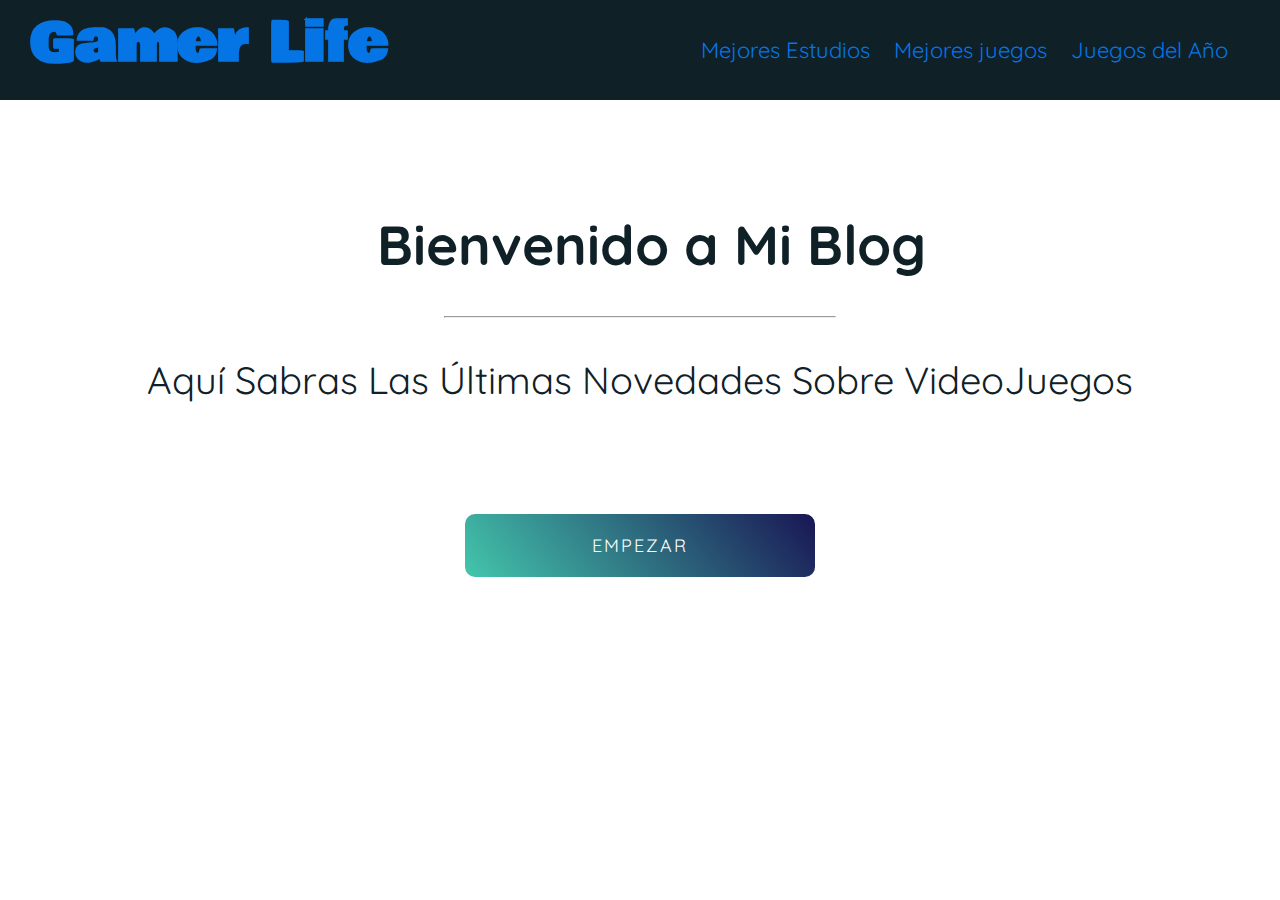
<file: Blog/index.html>
<!DOCTYPE html>
<html lang="es">
<head>
    <meta charset="UTF-8">
    <meta http-equiv="X-UA-Compatible" content="IE=edge">
    <meta name="viewport" content="width=device-width, initial-scale=1.0">
    <title>Gamer life</title>
    <link rel="icon" href="imagenes/favicon.jpg">
    <link rel="stylesheet" href="css/main.css">
    <link rel="preconnect" href="https://fonts.gstatic.com">
    <link href="https://fonts.googleapis.com/css2?family=Bowlby+One&display=swap" rel="stylesheet">
    <link rel="preconnect" href="https://fonts.gstatic.com">
    <link href="https://fonts.googleapis.com/css2?family=Quicksand:wght@500&display=swap" rel="stylesheet">
</head>
<body class="intro">
    <!-- -------------------------------------------------------------------- header -->
    <header class="header">
        <b class="header__title">Gamer Life</b>

        <nav class="header__menu--container">
            <ul class="header__menu">
                <li>
                    <a href="pagina1.html">Mejores Estudios</a>
                </li>
                <li>
                    <a href="pagina2.html">Mejores juegos</a>
                </li>
                <li>
                    <a href="pagina3.html">Juegos del Año</a>
                </li>
            </ul>
        </nav>
    </header>
    <!-- --------------------------------------------------------------------- header -->

    <!-- main -->
    <main class="main">
        <div class="main__container">
            <center><h1 class="main__title">Bienvenido a Mi Blog</h1></center>
            <hr>
            <p>Aquí Sabras Las Últimas Novedades Sobre VideoJuegos</p>
            <button class="main__button">
                <a href="intro.html">Empezar</a>
            </button>
        </div>
    </main>
    <!-- fin main -->
</body>
</html>
</file>
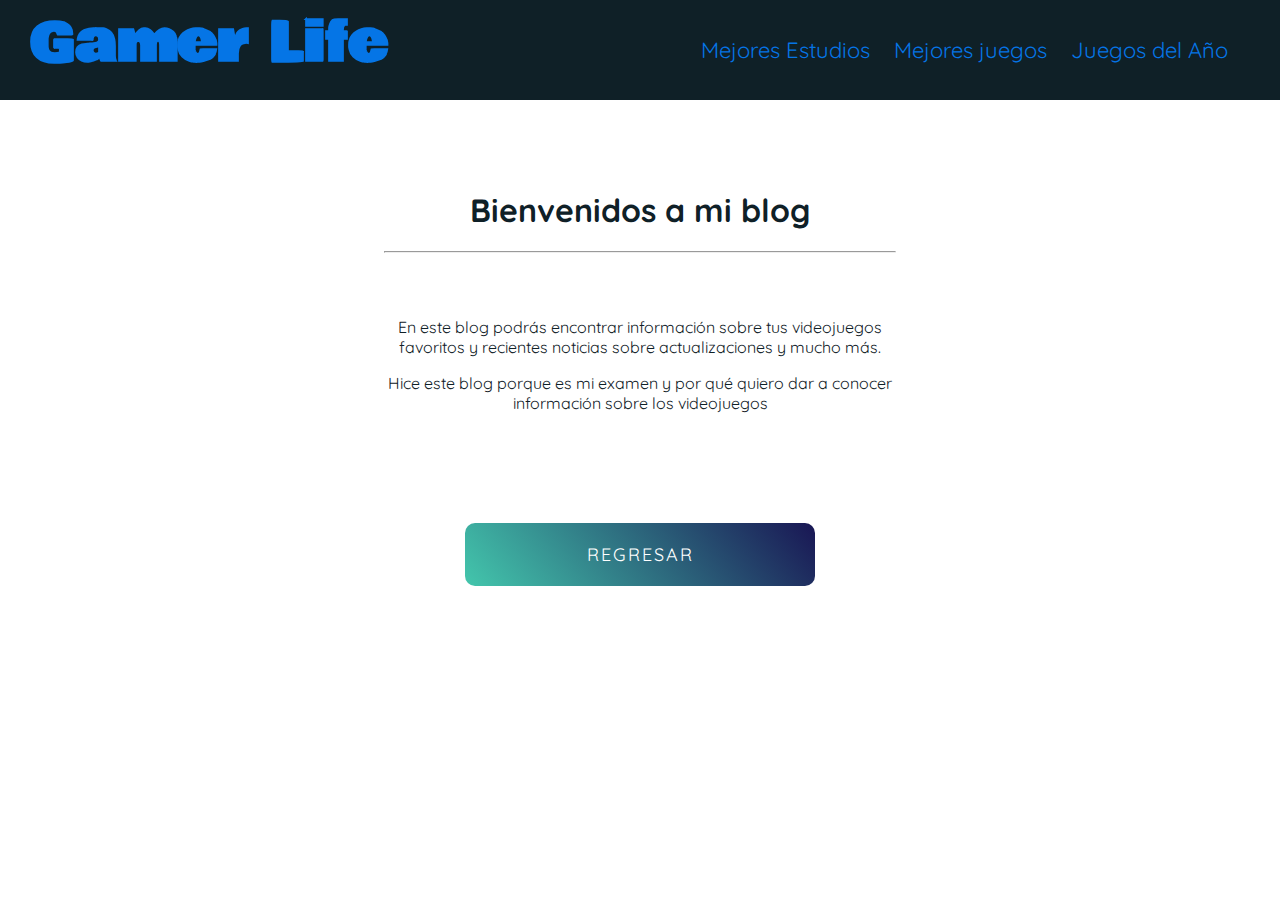
<file: Blog/intro.html>
<!DOCTYPE html>
<html lang="es">
<head>
    <meta charset="UTF-8">
    <meta http-equiv="X-UA-Compatible" content="IE=edge">
    <meta name="viewport" content="width=device-width, initial-scale=1.0">
    <title>Intro</title>
    <link rel="icon" href="imagenes/favicon.jpg">
    <link rel="stylesheet" href="css/main.css">
    <link rel="preconnect" href="https://fonts.gstatic.com">
    <link href="https://fonts.googleapis.com/css2?family=Bowlby+One&display=swap" rel="stylesheet">
    <link rel="preconnect" href="https://fonts.gstatic.com">
    <link href="https://fonts.googleapis.com/css2?family=Quicksand:wght@500&display=swap" rel="stylesheet">
</head>
<body class="intro">
    <!-- ----------------------------------------header -->
    <header class="header">
        <b class="header__title">Gamer Life</b>

        <nav class="header__menu--container">
            <ul class="header__menu">
                <li>
                    <a href="pagina1.html">Mejores Estudios</a>
                </li>
                <li>
                    <a href="pagina2.html">Mejores juegos</a>
                </li>
                <li>
                    <a href="pagina3.html}">Juegos del Año</a>
                </li>
            </ul>
        </nav>
    </header>
    <!-- ------------------------------------------- header fin -->

    <!-- ------------------------------------------- main -->
    <main class="blog">
         <h1 class="pagina2">Bienvenidos a mi blog</h1>
        <hr>
        <br>
        <br>
        
        <p class="pagina2">En este blog podrás encontrar información sobre tus videojuegos favoritos y recientes noticias sobre actualizaciones y mucho más.</p>
        
        <p class="pagina2">Hice este blog porque es mi examen y por qué quiero dar a conocer información sobre los videojuegos</p>
    
        <button class="main__button">
           <a href="index.html">Regresar</a>
       </button>
  </main>
   <!-- ------------------------------------------ main fin -->
</body>
</html>
</file>
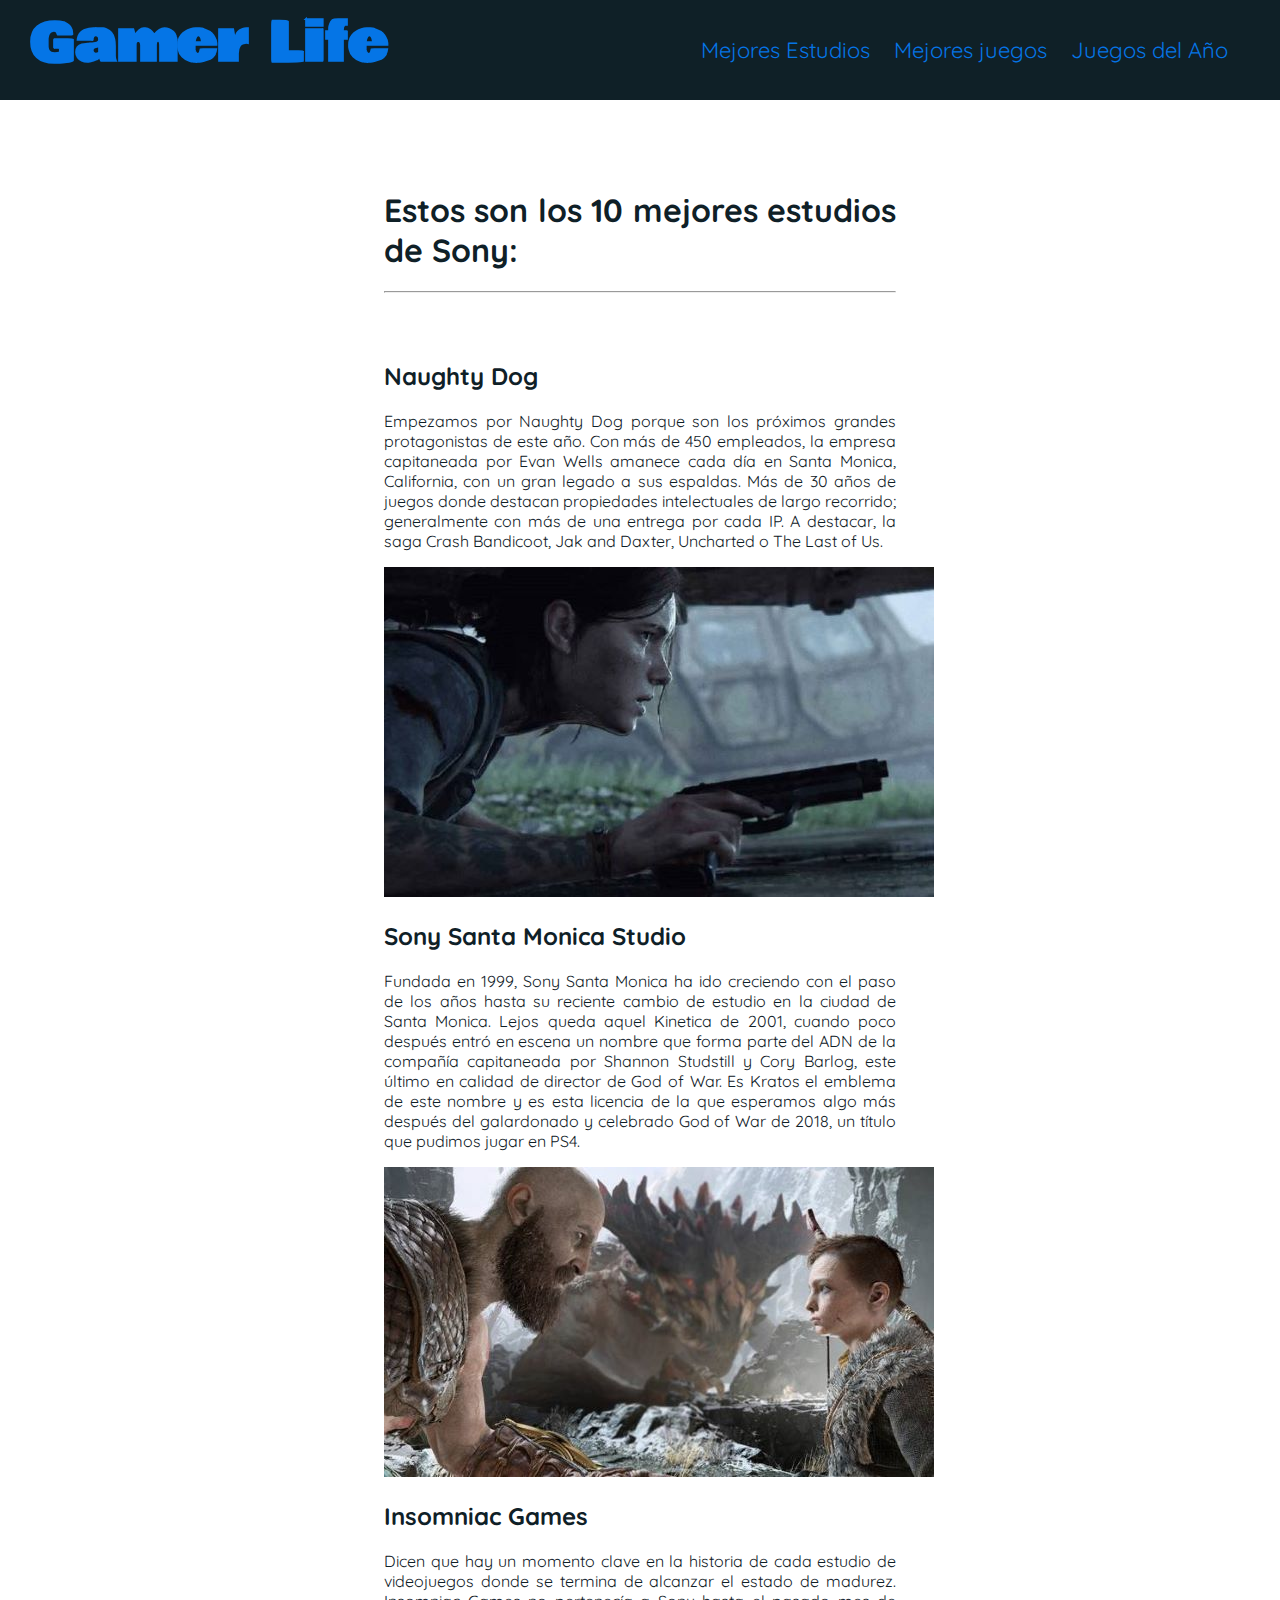
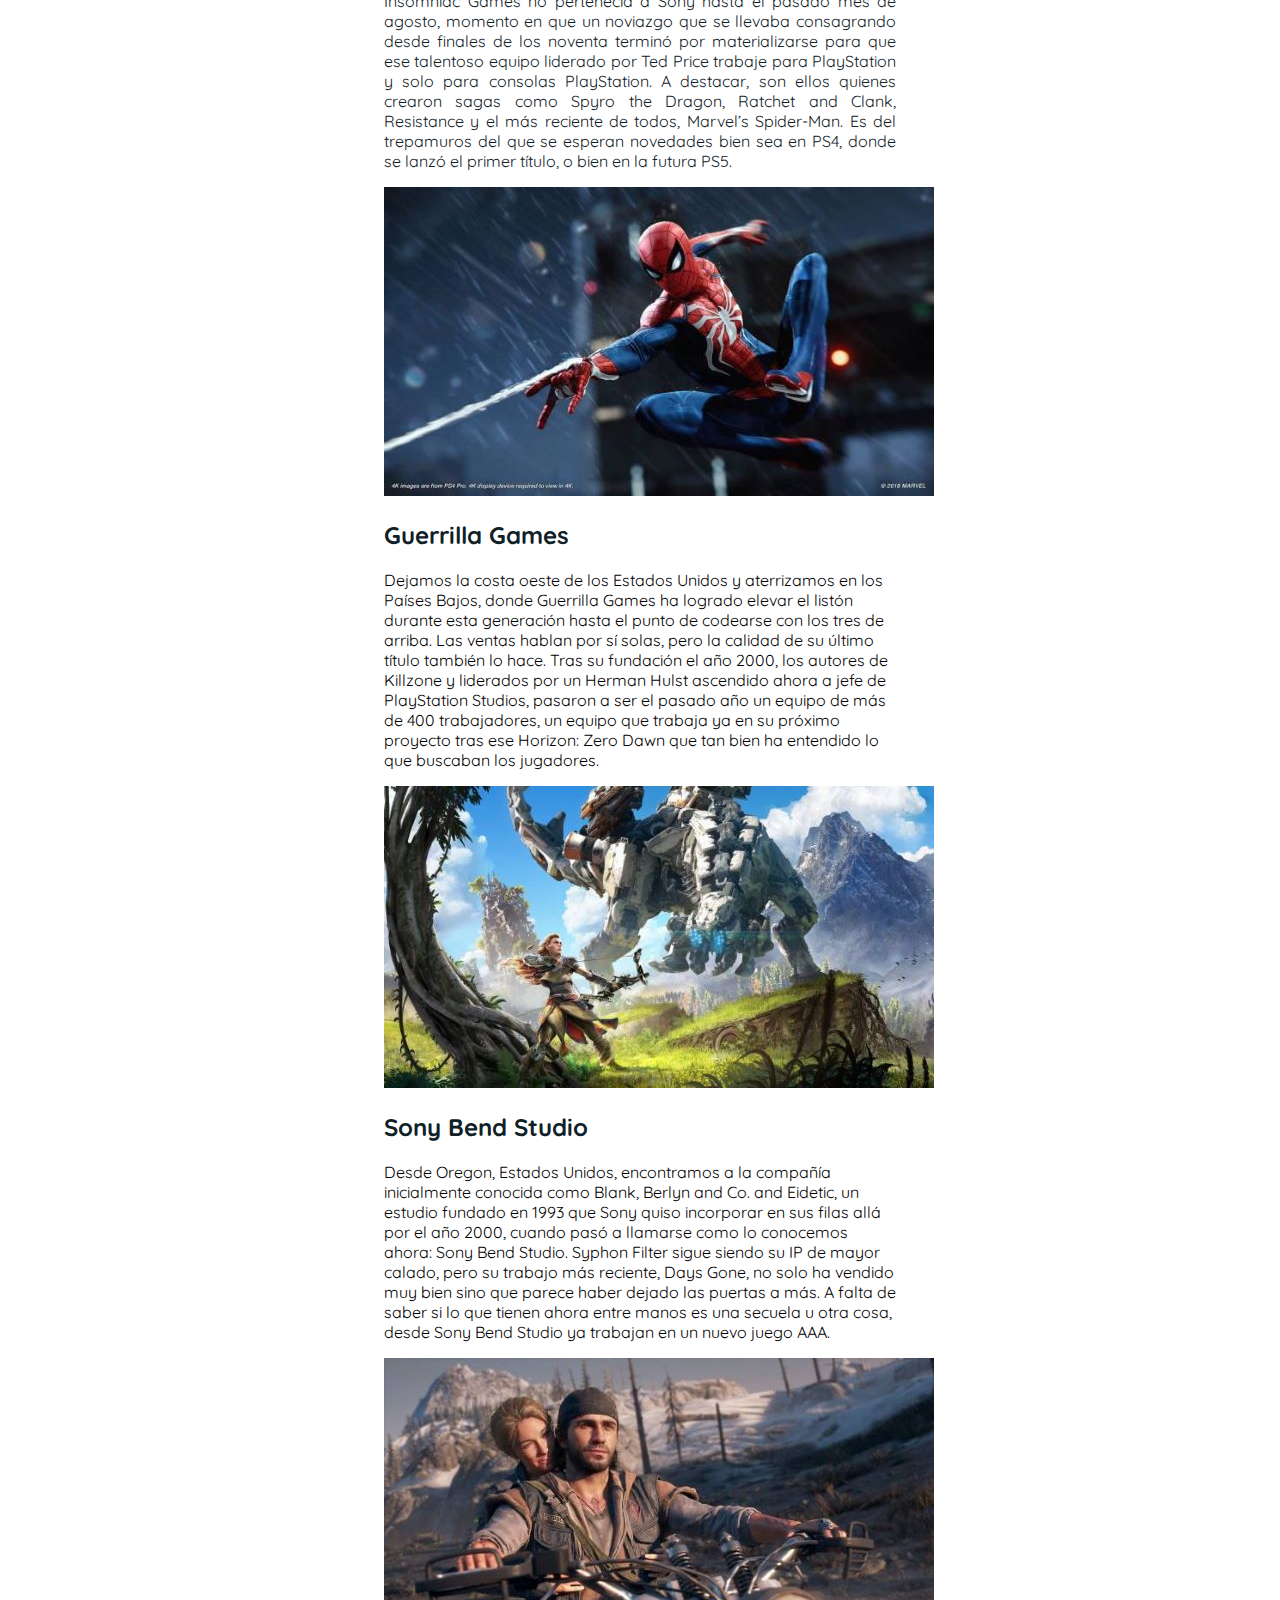
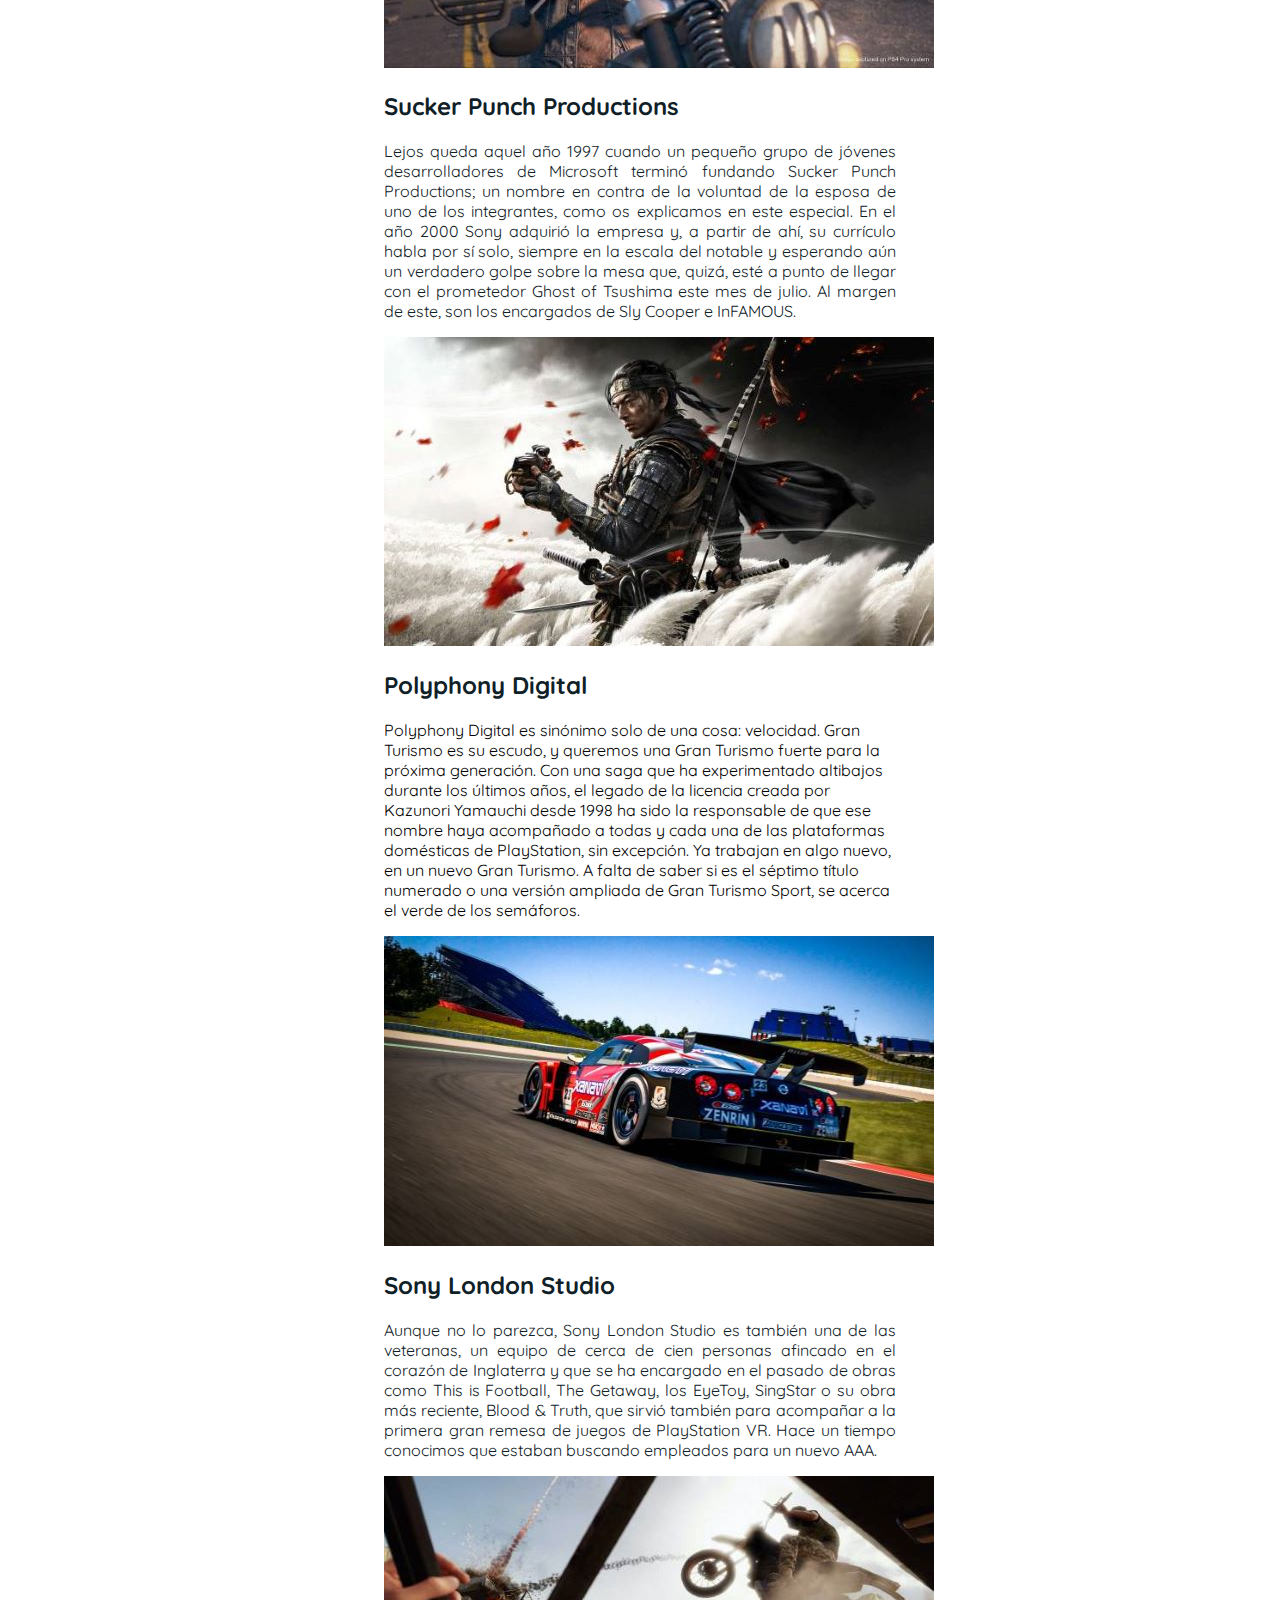
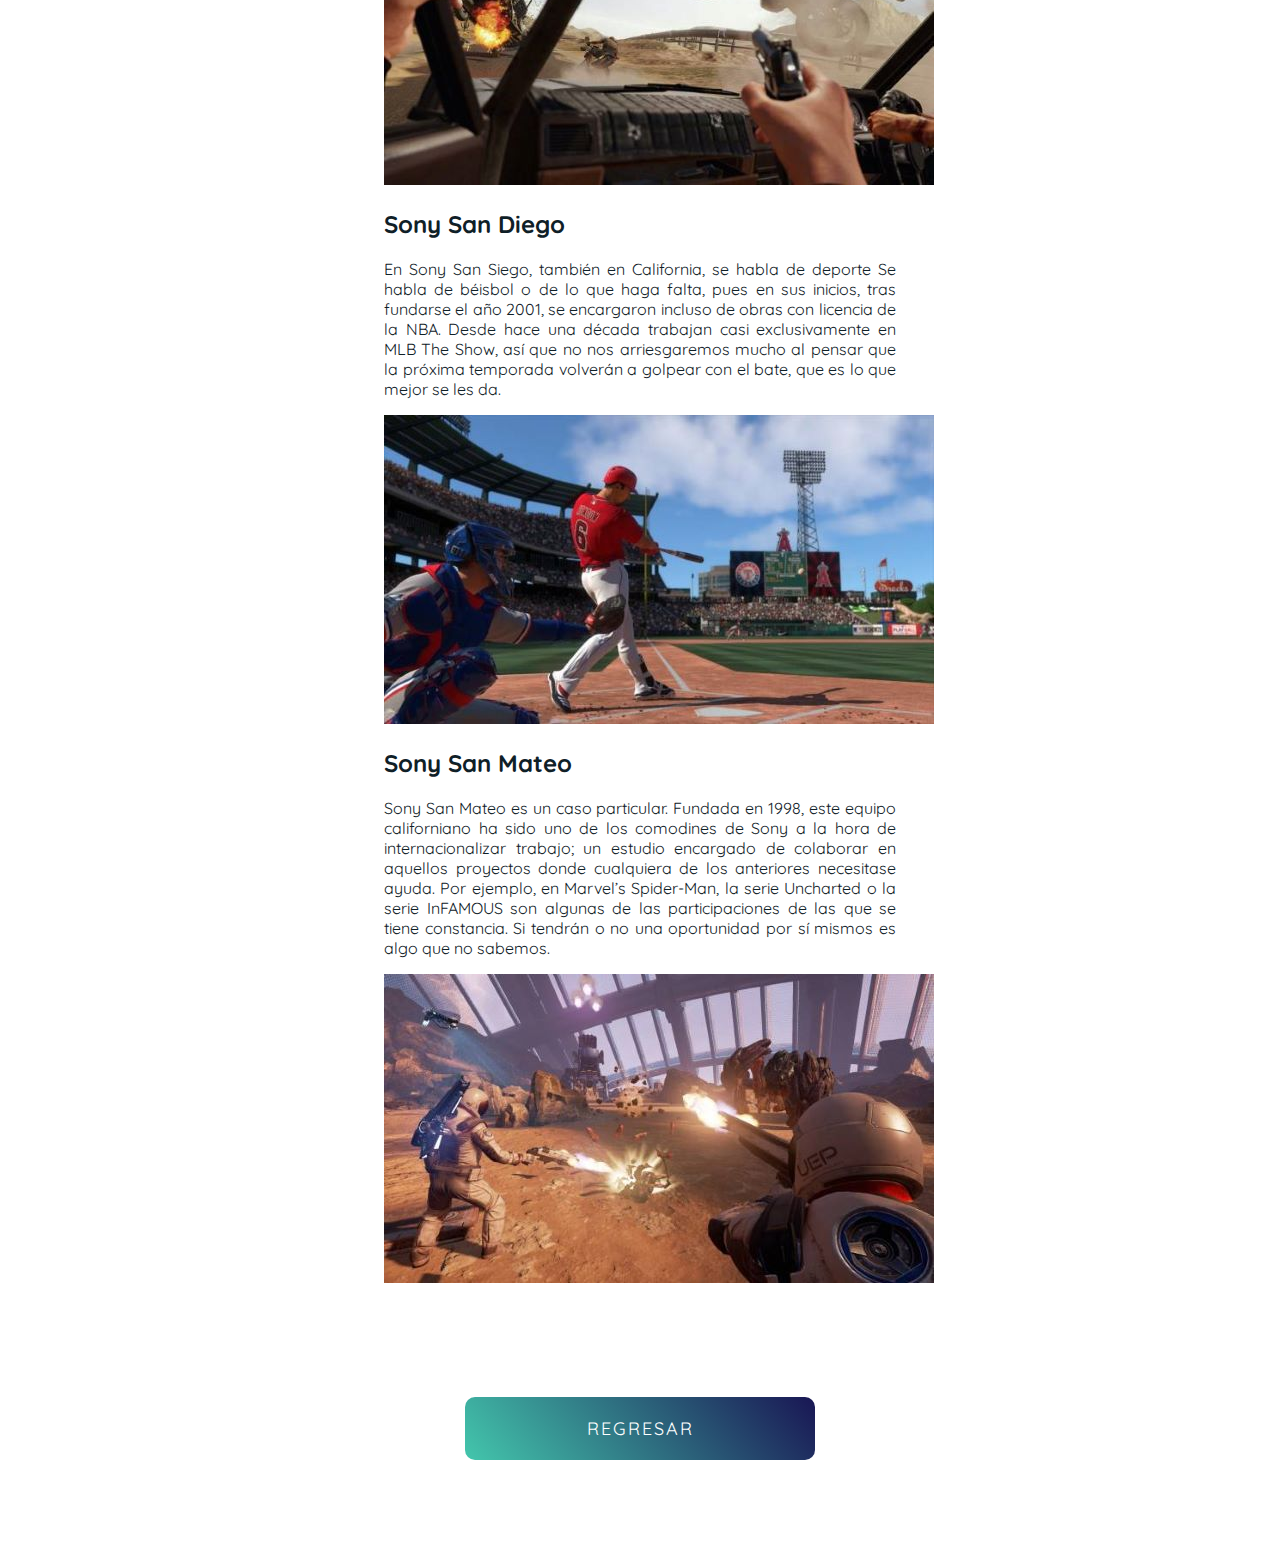
<file: Blog/pagina1.html>
<!DOCTYPE html>
<html lang="es">
<head>
    <meta charset="UTF-8">
    <meta http-equiv="X-UA-Compatible" content="IE=edge">
    <meta name="viewport" content="width=device-width, initial-scale=1.0">
    <title>Mejores Estudios</title>
    <link rel="icon" href="imagenes/favicon.jpg">
    <link rel="stylesheet" href="css/main.css">
    <link rel="preconnect" href="https://fonts.gstatic.com">
    <link href="https://fonts.googleapis.com/css2?family=Bowlby+One&display=swap" rel="stylesheet">
    <link rel="preconnect" href="https://fonts.gstatic.com">
    <link href="https://fonts.googleapis.com/css2?family=Quicksand:wght@500&display=swap" rel="stylesheet">
</head>
<body class="intro">
    <!-- -------------------------------------------------------------------- header -->
    <header class="header">
        <b class="header__title">Gamer Life</b>

        <nav class="header__menu--container">
            <ul class="header__menu">
                <li>
                    <a href="pagina1.html">Mejores Estudios</a>
                </li>
                <li>
                    <a href="pagina2.html">Mejores juegos</a>
                </li>
                <li>
                    <a href="pagina3.html">Juegos del Año</a>
                </li>
            </ul>
        </nav>
    </header>
    <!-- -------------------------------------------------------------------- header fin -->

    <!-- -------------------------------------------------------------------- main -->
    <main class="blog">
        <h1 class="contenido">Estos son los 10 mejores estudios de Sony:</h1>
        
        <hr>
        <br>
        <br>
        
        <h2 class="contenido">Naughty Dog</h2>
        <p class="contenido">Empezamos por Naughty Dog porque son los próximos grandes protagonistas de este año. Con más de 450 empleados, la empresa capitaneada por Evan Wells amanece cada día en Santa Monica, California, con un gran legado a sus espaldas. Más de 30 años de juegos donde destacan propiedades intelectuales de largo recorrido; generalmente con más de una entrega por cada IP. A destacar, la saga Crash Bandicoot, Jak and Daxter, Uncharted o The Last of Us.</p>

        <img src="imagenes/imegen1.jpg" alt="Ellie">

        <h2 class="contenido">Sony Santa Monica Studio</h2>
        <p class="contenido">Fundada en 1999, Sony Santa Monica ha ido creciendo con el paso de los años hasta su reciente cambio de estudio en la ciudad de Santa Monica. Lejos queda aquel Kinetica de 2001, cuando poco después entró en escena un nombre que forma parte del ADN de la compañía capitaneada por Shannon Studstill y Cory Barlog, este último en calidad de director de God of War. Es Kratos el emblema de este nombre y es esta licencia de la que esperamos algo más después del galardonado y celebrado God of War de 2018, un título que pudimos jugar en PS4.</p>

        <img src="imagenes/imagen2.jpg" alt="god of war">

        <h2 class="contenido">Insomniac Games</h2>
        <p class="contenido">Dicen que hay un momento clave en la historia de cada estudio de videojuegos donde se termina de alcanzar el estado de madurez. Insomniac Games no pertenecía a Sony hasta el pasado mes de agosto, momento en que un noviazgo que se llevaba consagrando desde finales de los noventa terminó por materializarse para que ese talentoso equipo liderado por Ted Price trabaje para PlayStation y solo para consolas PlayStation. A destacar, son ellos quienes crearon sagas como Spyro the Dragon, Ratchet and Clank, Resistance y el más reciente de todos, Marvel’s Spider-Man. Es del trepamuros del que se esperan novedades bien sea en PS4, donde se lanzó el primer título, o bien en la futura PS5.</p>
        
        <img src="imagenes/imagen3.jpg" alt="Spiderman">

        <h2 class="contenido">Guerrilla Games</h2>
        <p class="contemido">Dejamos la costa oeste de los Estados Unidos y aterrizamos en los Países Bajos, donde Guerrilla Games ha logrado elevar el listón durante esta generación hasta el punto de codearse con los tres de arriba. Las ventas hablan por sí solas, pero la calidad de su último título también lo hace. Tras su fundación el año 2000, los autores de Killzone y liderados por un Herman Hulst ascendido ahora a jefe de PlayStation Studios, pasaron a ser el pasado año un equipo de más de 400 trabajadores, un equipo que trabaja ya en su próximo proyecto tras ese Horizon: Zero Dawn que tan bien ha entendido lo que buscaban los jugadores.</p>

        <img src="imagenes/imagen4.jpg" alt="robot">

        <h2 class="contenido">Sony Bend Studio</h2>
        <p class="contemido">Desde Oregon, Estados Unidos, encontramos a la compañía inicialmente conocida como Blank, Berlyn and Co. and Eidetic, un estudio fundado en 1993 que Sony quiso incorporar en sus filas allá por el año 2000, cuando pasó a llamarse como lo conocemos ahora: Sony Bend Studio. Syphon Filter sigue siendo su IP de mayor calado, pero su trabajo más reciente, Days Gone, no solo ha vendido muy bien sino que parece haber dejado las puertas a más. A falta de saber si lo que tienen ahora entre manos es una secuela u otra cosa, desde Sony Bend Studio ya trabajan en un nuevo juego AAA.</p>

        <img src="imagenes/imagen5.jpg" alt="Day is Gone">

        <h2 class="contenido">Sucker Punch Productions</h2>
        <p class="contenido">Lejos queda aquel año 1997 cuando un pequeño grupo de jóvenes desarrolladores de Microsoft terminó fundando Sucker Punch Productions; un nombre en contra de la voluntad de la esposa de uno de los integrantes, como os explicamos en este especial. En el año 2000 Sony adquirió la empresa y, a partir de ahí, su currículo habla por sí solo, siempre en la escala del notable y esperando aún un verdadero golpe sobre la mesa que, quizá, esté a punto de llegar con el prometedor Ghost of Tsushima este mes de julio. Al margen de este, son los encargados de Sly Cooper e InFAMOUS.</p>

        <img src="imagenes/imagen6.jpg" alt="portada videojuego">

        <h2 class="contenido">Polyphony Digital</h2>
        <p class="conteido">Polyphony Digital es sinónimo solo de una cosa: velocidad. Gran Turismo es su escudo, y queremos una Gran Turismo fuerte para la próxima generación. Con una saga que ha experimentado altibajos durante los últimos años, el legado de la licencia creada por Kazunori Yamauchi desde 1998 ha sido la responsable de que ese nombre haya acompañado a todas y cada una de las plataformas domésticas de PlayStation, sin excepción. Ya trabajan en algo nuevo, en un nuevo Gran Turismo. A falta de saber si es el séptimo título numerado o una versión ampliada de Gran Turismo Sport, se acerca el verde de los semáforos.</p>
    
        <img src="imagenes/imagen7.jpg" alt="carro">

        <h2 class="contenido">Sony London Studio</h2>
        <p class="contenido">Aunque no lo parezca, Sony London Studio es también una de las veteranas, un equipo de cerca de cien personas afincado en el corazón de Inglaterra y que se ha encargado en el pasado de obras como This is Football, The Getaway, los EyeToy, SingStar o su obra más reciente, Blood & Truth, que sirvió también para acompañar a la primera gran remesa de juegos de PlayStation VR. Hace un tiempo conocimos que estaban buscando empleados para un nuevo AAA.</p>

        <img src="imagenes/imagen8.jpg" alt="persona diaparando">

        <h2 class="contenido">Sony San Diego</h2>
        <p class="contenido">En Sony San Siego, también en California, se habla de deporte Se habla de béisbol o de lo que haga falta, pues en sus inicios, tras fundarse el año 2001, se encargaron incluso de obras con licencia de la NBA. Desde hace una década trabajan casi exclusivamente en MLB The Show, así que no nos arriesgaremos mucho al pensar que la próxima temporada volverán a golpear con el bate, que es lo que mejor se les da.</p>

        <img src="imagenes/imagen9.jpg" alt="basebol">

        <h2 class="contenido">Sony San Mateo</h2>
        <p class="contenido">Sony San Mateo es un caso particular. Fundada en 1998, este equipo californiano ha sido uno de los comodines de Sony a la hora de internacionalizar trabajo; un estudio encargado de colaborar en aquellos proyectos donde cualquiera de los anteriores necesitase ayuda. Por ejemplo, en Marvel’s Spider-Man, la serie Uncharted o la serie InFAMOUS son algunas de las participaciones de las que se tiene constancia. Si tendrán o no una oportunidad por sí mismos es algo que no sabemos.</p>

        <img src="imagenes/imagen10.jpg" alt="disparos">
        
        <button class="main__button">
           <a href="index.html">Regresar</a>
        </button>
  </main>
  <!-- ---------------------------------------------------------------------------------- main fin -->
</body>
</html>
</file>
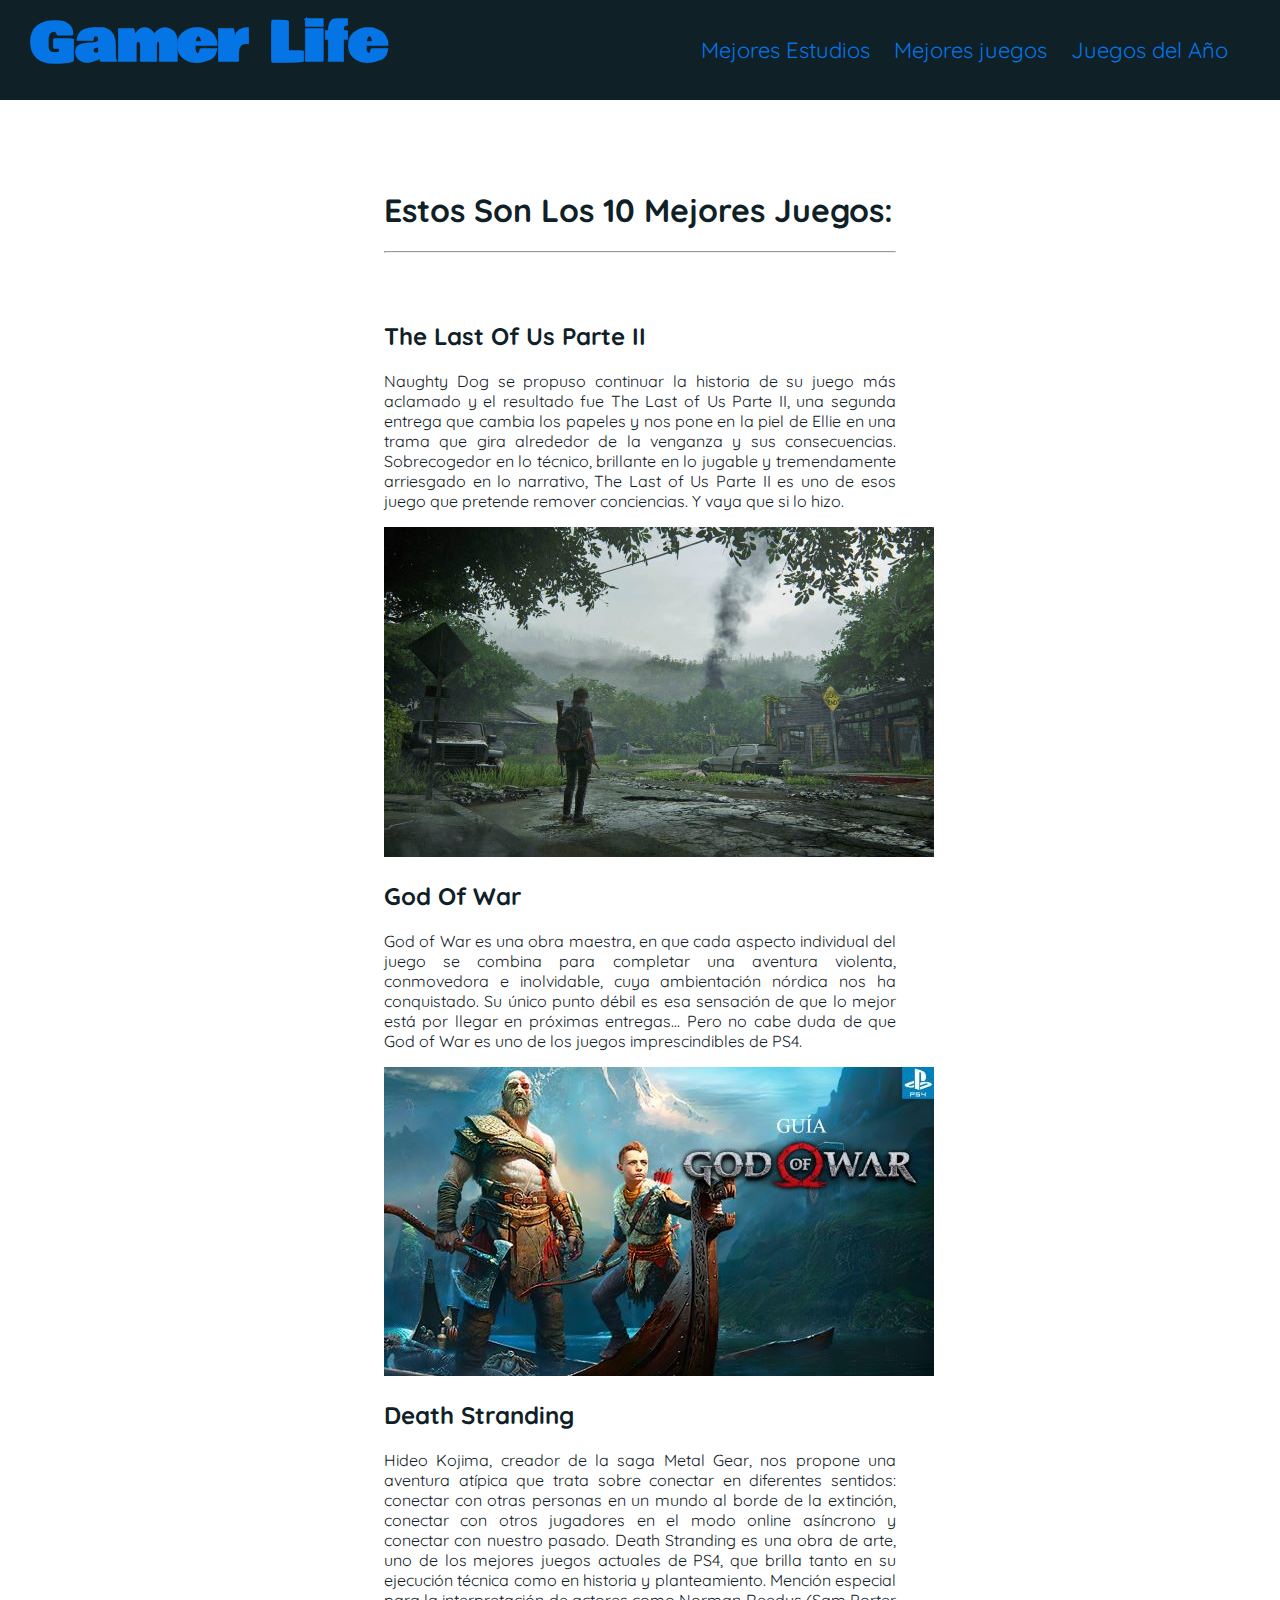
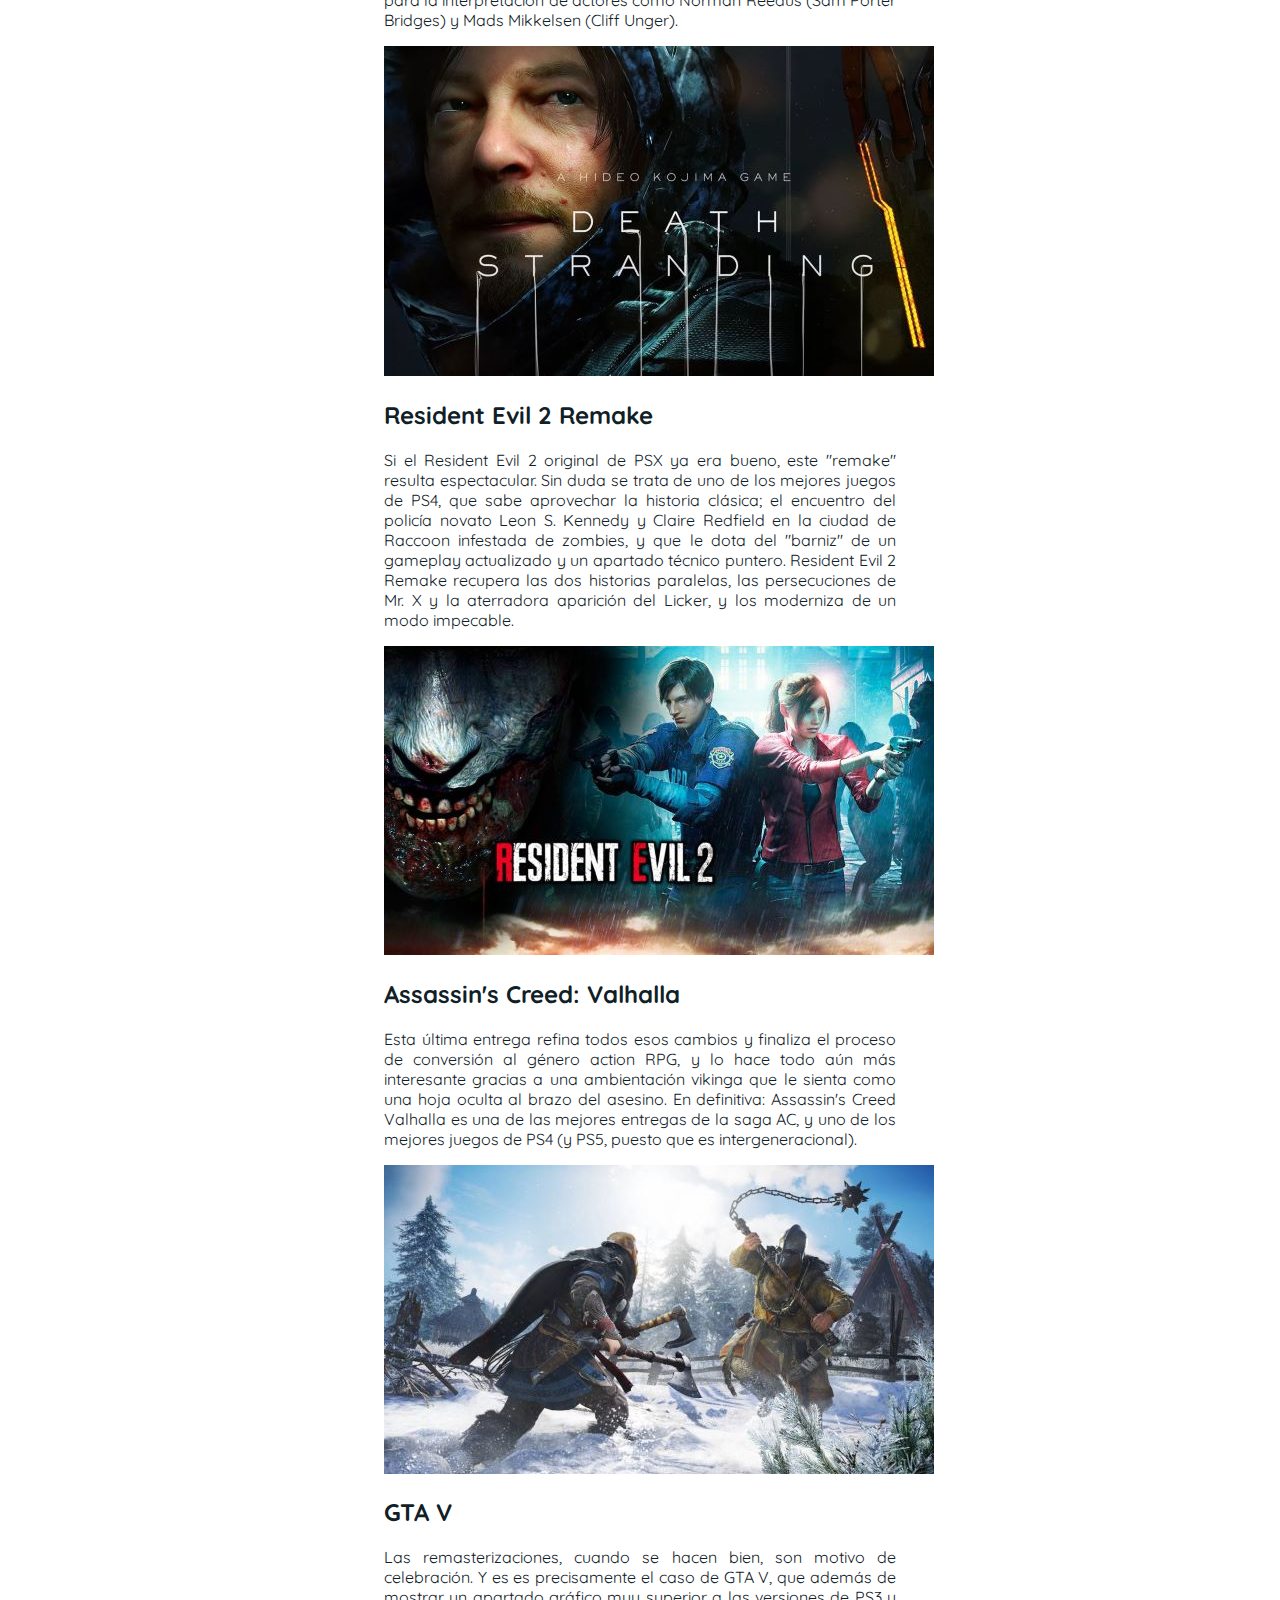
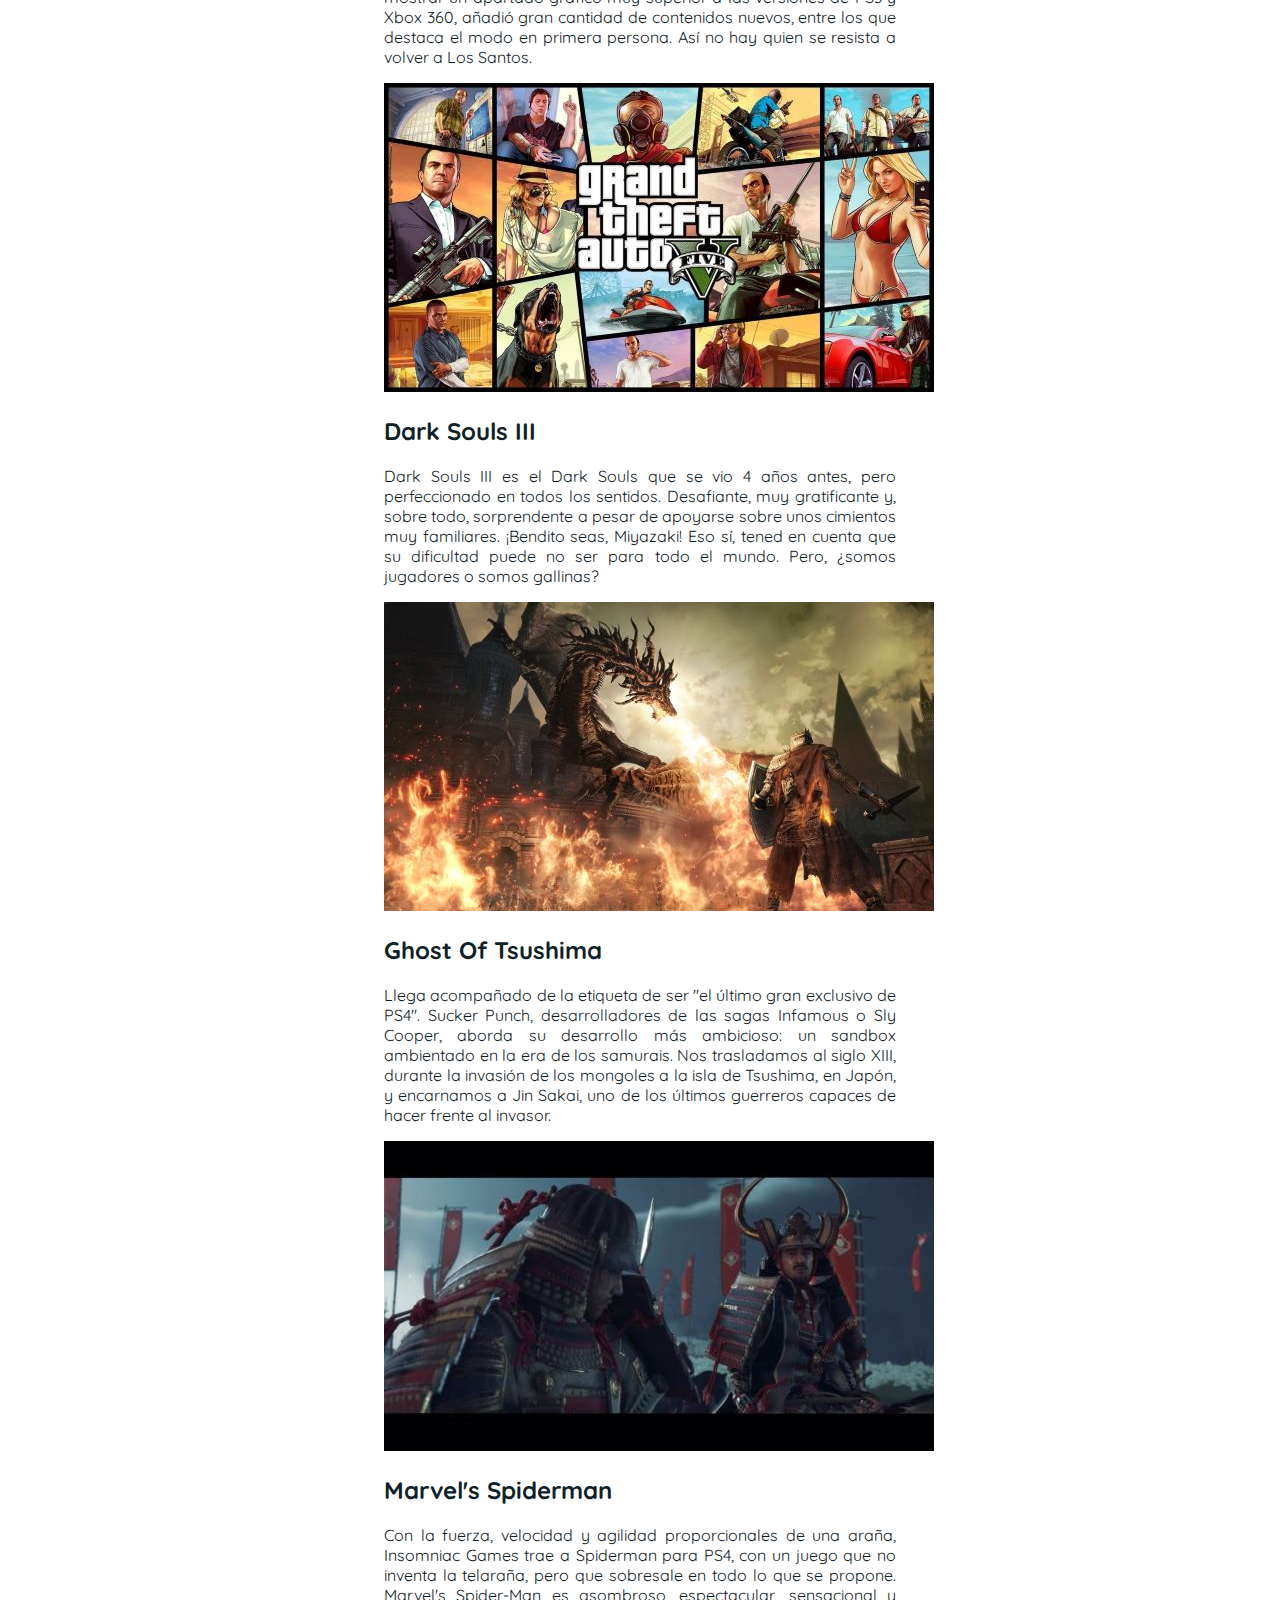
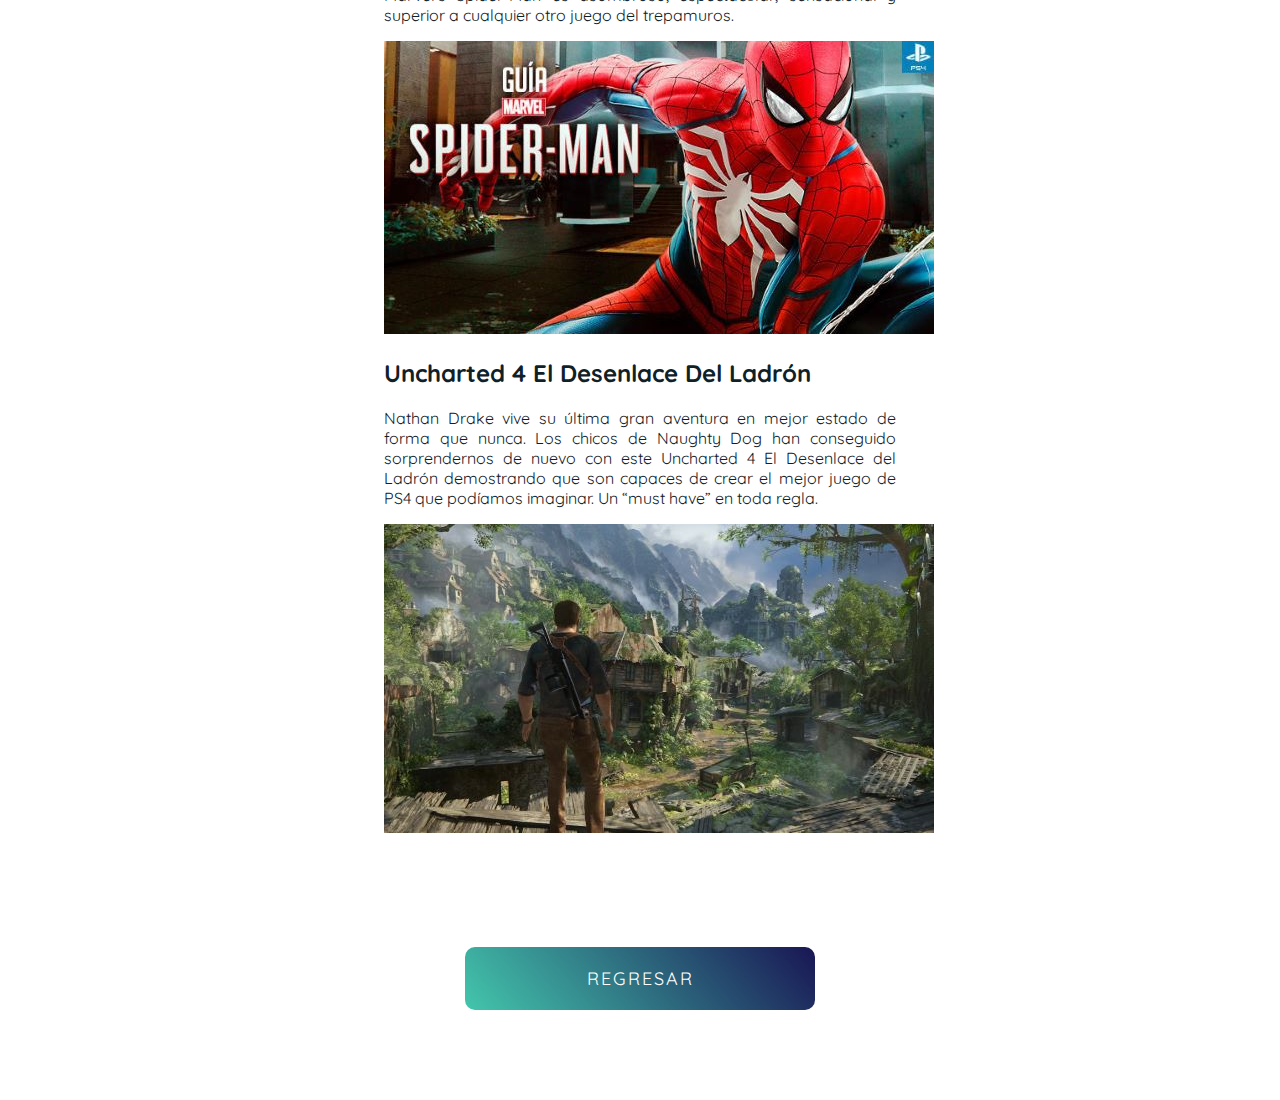
<file: Blog/pagina2.html>
<!DOCTYPE html>
<html lang="es">
<head>
    <meta charset="UTF-8">
    <meta http-equiv="X-UA-Compatible" content="IE=edge">
    <meta name="viewport" content="width=device-width, initial-scale=1.0">
    <title>Mejores Juegos</title>
    <link rel="icon" href="imagenes/favicon.jpg">
    <link rel="stylesheet" href="css/main.css">
    <link rel="preconnect" href="https://fonts.gstatic.com">
    <link href="https://fonts.googleapis.com/css2?family=Bowlby+One&display=swap" rel="stylesheet">
    <link rel="preconnect" href="https://fonts.gstatic.com">
    <link href="https://fonts.googleapis.com/css2?family=Quicksand:wght@500&display=swap" rel="stylesheet">
</head>
<body class="intro">
    <!-- -------------------------------------------------------------------- header -->
    <header class="header">
        <b class="header__title">Gamer Life</b>

        <nav class="header__menu--container">
            <ul class="header__menu">
                <li>
                    <a href="pagina1.html">Mejores Estudios</a>
                </li>
                <li>
                    <a href="pagina2.html">Mejores juegos</a>
                </li>
                <li>
                    <a href="pagina3.html">Juegos del Año</a>
                </li>
            </ul>
        </nav>
    </header>
    <!-- -------------------------------------------------------------------- header fin -->

    <!-- -------------------------------------------------------------------- main -->
    <main class="blog">
        <h1 class="contenido">Estos Son Los 10 Mejores Juegos: </h1>
        <hr>
        <br>
        <br>

        <h2 class="contenido">The Last Of Us Parte II</h2>
        <p class="contenido">Naughty Dog se propuso continuar la historia de su juego más aclamado y el resultado fue The Last of Us Parte II, una segunda entrega que cambia los papeles y nos pone en la piel de Ellie en una trama que gira alrededor de la venganza y sus consecuencias. Sobrecogedor en lo técnico, brillante en lo jugable y tremendamente arriesgado en lo narrativo, The Last of Us Parte II es uno de esos juego que pretende remover conciencias. Y vaya que si lo hizo.</p>

        <img src="imagenes/imagen1.0.jpg" alt="Ellie">

        <h2 class="contenido">God Of War</h2>
        <p class="contenido">God of War es una obra maestra, en que cada aspecto individual del juego se combina para completar una aventura violenta, conmovedora e inolvidable, cuya ambientación nórdica nos ha conquistado. Su único punto débil es esa sensación de que lo mejor está por llegar en próximas entregas... Pero no cabe duda de que God of War es uno de los juegos imprescindibles de PS4.</p>

        <img src="imagenes/imagen2.0.jpg" alt="god of war">

        <h2 class="contenido">Death Stranding</h2>
        <p class="contenido">Hideo Kojima, creador de la saga Metal Gear, nos propone una aventura atípica que trata sobre conectar en diferentes sentidos: conectar con otras personas en un mundo al borde de la extinción, conectar con otros jugadores en el modo online asíncrono y conectar con nuestro pasado. Death Stranding es una obra de arte, uno de los mejores juegos actuales de PS4, que brilla tanto en su ejecución técnica como en historia y planteamiento. Mención especial para la interpretación de actores como Norman Reedus (Sam Porter Bridges) y Mads Mikkelsen (Cliff Unger).</p>
        
        <img src="imagenes/imagen3.0.jpg" alt="hombre">

        <h2 class="contenido">Resident Evil 2 Remake</h2>
        <p class="contenido">Si el Resident Evil 2 original de PSX ya era bueno, este "remake" resulta espectacular. Sin duda se trata de uno de los mejores juegos de PS4, que sabe aprovechar la historia clásica; el encuentro del policía novato Leon S. Kennedy y Claire Redfield en la ciudad de Raccoon infestada de zombies, y que le dota del "barniz" de un gameplay actualizado y un apartado técnico puntero. Resident Evil 2 Remake recupera las dos historias paralelas, las persecuciones de Mr. X y la aterradora aparición del Licker, y los moderniza de un modo impecable.</p>

        <img src="imagenes/imagen4.0.jpg" alt="Resident Evil">

        <h2 class="contenido">Assassin's Creed: Valhalla</h2>
        <p class="contenido">Esta última entrega refina todos esos cambios y finaliza el proceso de conversión al género action RPG, y lo hace todo aún más interesante gracias a una ambientación vikinga que le sienta como una hoja oculta al brazo del asesino. En definitiva: Assassin's Creed Valhalla es una de las mejores entregas de la saga AC, y uno de los mejores juegos de PS4 (y PS5, puesto que es intergeneracional).</p>

        <img src="imagenes/imagen5.0.jpg" alt="Valhalla">

        <h2 class="contenido">GTA V</h2>
        <p class="contenido">Las remasterizaciones, cuando se hacen bien, son motivo de celebración. Y es es precisamente el caso de GTA V, que además de mostrar un apartado gráfico muy superior a las versiones de PS3 y Xbox 360, añadió gran cantidad de contenidos nuevos, entre los que destaca el modo en primera persona. Así no hay quien se resista a volver a Los Santos.</p>

        <img src="imagenes/imagen6.0.jpg" alt="GTA V">

        <h2 class="contenido">Dark Souls III</h2>
        <p class="contenido">Dark Souls III es el Dark Souls que se vio 4 años antes, pero perfeccionado en todos los sentidos. Desafiante, muy gratificante y, sobre todo, sorprendente a pesar de apoyarse sobre unos cimientos muy familiares. ¡Bendito seas, Miyazaki! Eso sí, tened en cuenta que su dificultad puede no ser para todo el mundo. Pero, ¿somos jugadores o somos gallinas?</p>

        <img src="imagenes/imagen7.0.jpg" alt="Dragon">

        <h2 class="contenido">Ghost Of Tsushima</h2>
        <p class="contenido">Llega acompañado de la etiqueta de ser "el último gran exclusivo de PS4". Sucker Punch, desarrolladores de las sagas Infamous o Sly Cooper, aborda su desarrollo más ambicioso: un sandbox ambientado en la era de los samurais. Nos trasladamos al siglo XIII, durante la invasión de los mongoles a la isla de Tsushima, en Japón, y encarnamos a Jin Sakai, uno de los últimos guerreros capaces de hacer frente al invasor.</p>

        <img src="imagenes/imagen8.0.jpg" alt="samurais">

        <h2 class="contenido">Marvel's Spiderman</h2>
        <p class="contenido">Con la fuerza, velocidad y agilidad proporcionales de una araña, Insomniac Games trae a Spiderman para PS4, con un juego que no inventa la telaraña, pero que sobresale en todo lo que se propone. Marvel's Spider-Man es asombroso, espectacular, sensacional y superior a cualquier otro juego del trepamuros.</p>

        <img src="imagenes/imagen9.0.jpg" alt="Spiderman">

        <h2 class="contenido">Uncharted 4 El Desenlace Del Ladrón</h2>
        <p class="contenido">Nathan Drake vive su última gran aventura en mejor estado de forma que nunca. Los chicos de Naughty Dog han conseguido sorprendernos de nuevo con este Uncharted 4 El Desenlace del Ladrón demostrando que son capaces de crear el mejor juego de PS4 que podíamos imaginar. Un “must have” en toda regla.</p>

        <img src="imagenes/imagen10.0.jpg" alt="Drake">
        
        <button class="main__button">
           <a href="index.html">Regresar</a>
       </button>
  </main>
  <!-- -------------------------------------------------------------------------------------- main fin -->
</body>
</html>
</file>
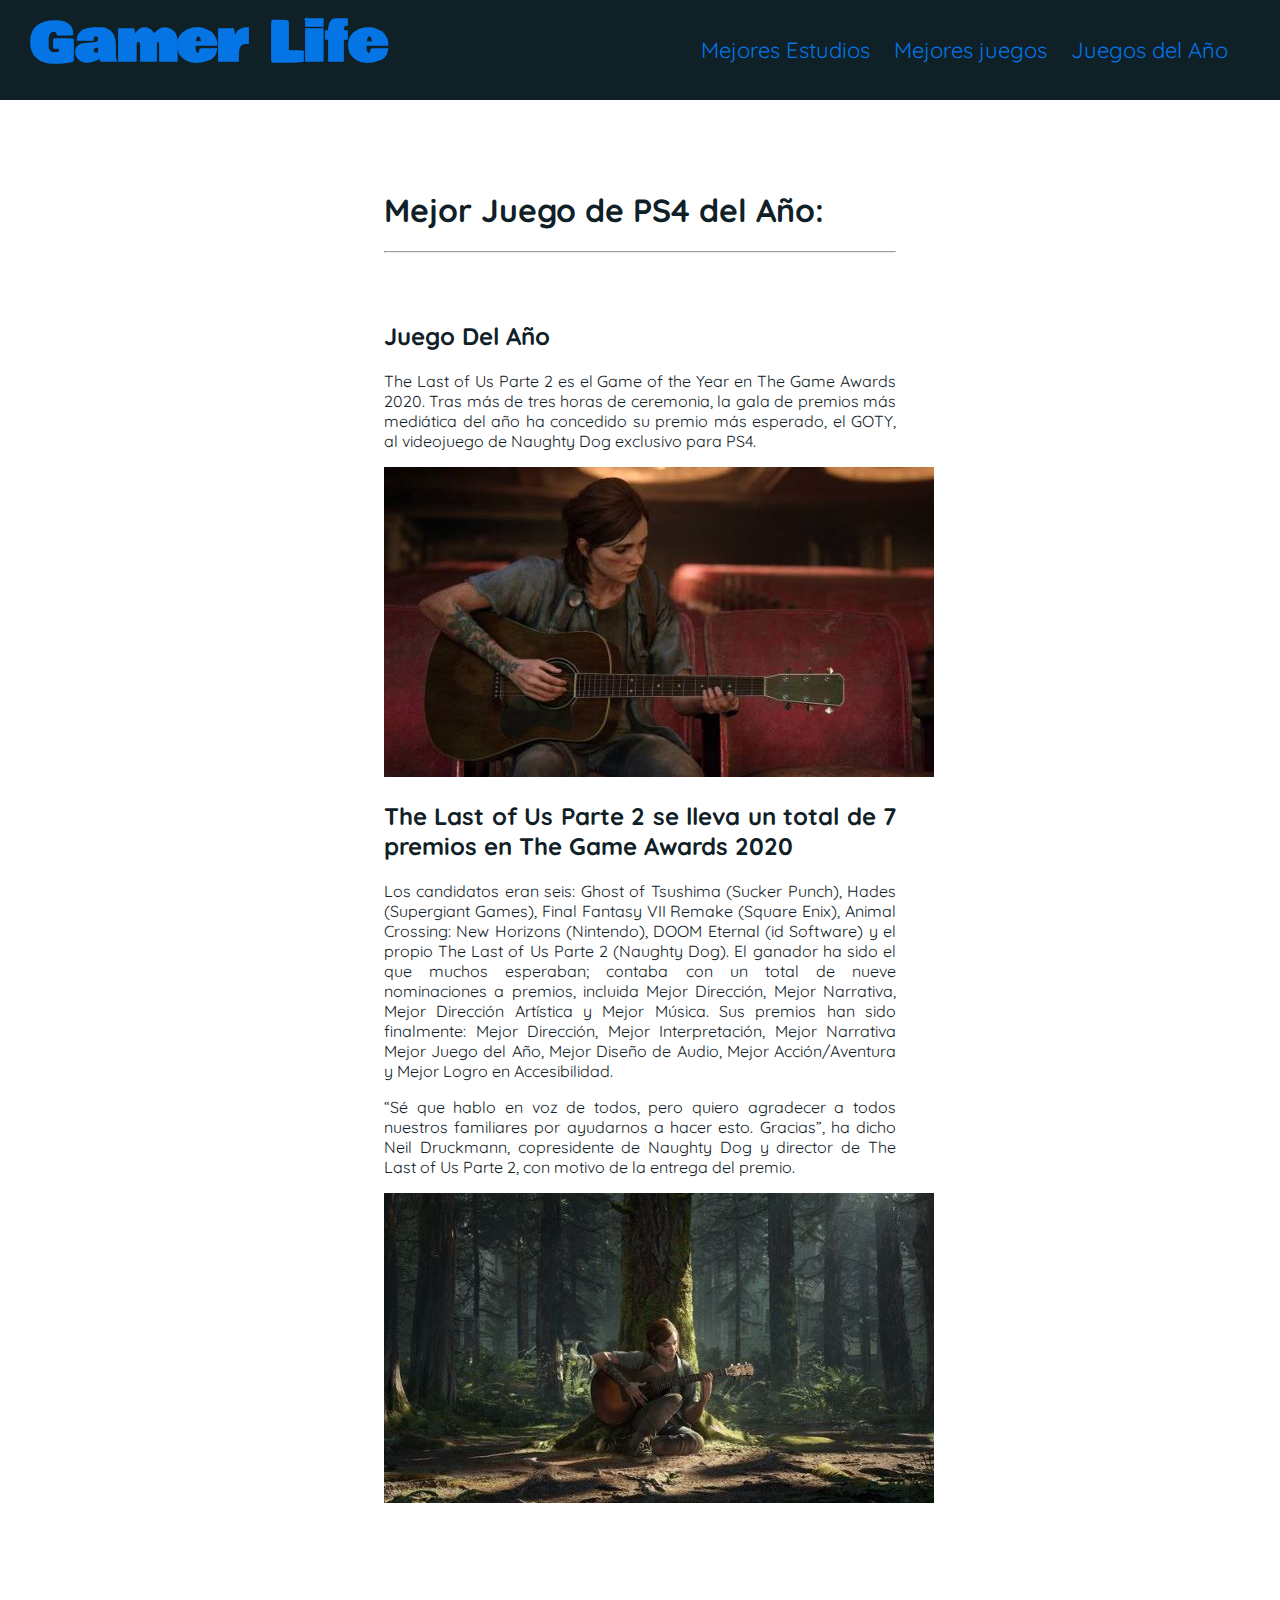
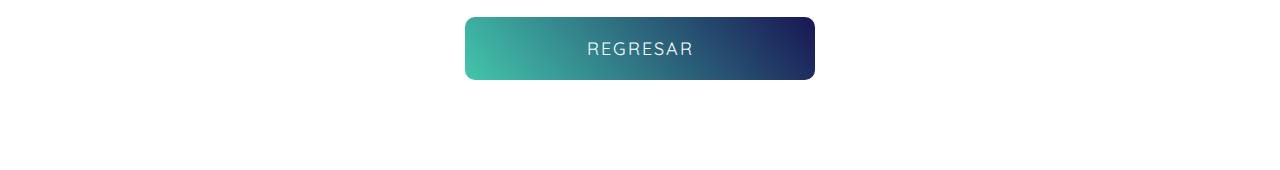
<file: Blog/pagina3.html>
<!DOCTYPE html>
<html lang="es">
<head>
    <meta charset="UTF-8">
    <meta http-equiv="X-UA-Compatible" content="IE=edge">
    <meta name="viewport" content="width=device-width, initial-scale=1.0">
    <title>Juegos del Año</title>
    <link rel="icon" href="imagenes/favicon.jpg">
    <link rel="stylesheet" href="css/main.css">
    <link rel="preconnect" href="https://fonts.gstatic.com">
    <link href="https://fonts.googleapis.com/css2?family=Bowlby+One&display=swap" rel="stylesheet">
    <link rel="preconnect" href="https://fonts.gstatic.com">
    <link href="https://fonts.googleapis.com/css2?family=Quicksand:wght@500&display=swap" rel="stylesheet">
</head>
<body class="intro">
    <!-- -------------------------------------------------------------------- header -->
    <header class="header">
        <b class="header__title">Gamer Life</b>

        <nav class="header__menu--container">
            <ul class="header__menu">
                <li>
                    <a href="pagina1.html">Mejores Estudios</a>
                </li>
                <li>
                    <a href="pagina2.html">Mejores juegos</a>
                </li>
                <li>
                    <a href="pagina3.html">Juegos del Año</a>
                </li>
            </ul>
        </nav>
    </header>
    <!-- -------------------------------------------------------------------- header fin -->

    <!-- -------------------------------------------------------------------- main -->
    <main class="blog">
        <h1 class="contenido">Mejor Juego de PS4 del Año:</h1>
        <hr>
        <br>
        <br>

        <h2 class="contenido">Juego Del Año</h2>
        <p class="contenido">The Last of Us Parte 2 es el Game of the Year en The Game Awards 2020. Tras más de tres horas de ceremonia, la gala de premios más mediática del año ha concedido su premio más esperado, el GOTY, al videojuego de Naughty Dog exclusivo para PS4.</p>
        
        <img src="imagenes/imagen11.jpg" alt="the Last of us">

        <h2 class="contenido">The Last of Us Parte 2 se lleva un total de 7 premios en The Game Awards 2020</h2>
        <p class="contenido">Los candidatos eran seis: Ghost of Tsushima (Sucker Punch), Hades (Supergiant Games), Final Fantasy VII Remake (Square Enix), Animal Crossing: New Horizons (Nintendo), DOOM Eternal (id Software) y el propio The Last of Us Parte 2 (Naughty Dog). El ganador ha sido el que muchos esperaban; contaba con un total de nueve nominaciones a premios, incluida Mejor Dirección, Mejor Narrativa, Mejor Dirección Artística y Mejor Música. Sus premios han sido finalmente: Mejor Dirección, Mejor Interpretación, Mejor Narrativa Mejor Juego del Año, Mejor Diseño de Audio, Mejor Acción/Aventura y Mejor Logro en Accesibilidad.</p>
        <p class="contenido">“Sé que hablo en voz de todos, pero quiero agradecer a todos nuestros familiares por ayudarnos a hacer esto. Gracias”, ha dicho Neil Druckmann, copresidente de Naughty Dog y director de The Last of Us Parte 2, con motivo de la entrega del premio.</p>

        <img src="imagenes/imagen12.jpg" alt="Ellie">
        
        <button class="main__button">
           <a href="index.html">Regresar</a>
       </button>
  </main>
  <!-- ------------------------------------------------------------------------ main fin -->
</body>
</html>
</file>
<file: Blog/css/main.css>
body {
    margin: 0px;
    padding: 0px;
    background-color: #2c5364;
}

:root {
    --fuente1:'Bowlby One', cursive;
    --fuente2:'Quicksand', sans-serif;
    --menta: #65C7F7;
    --azul:  #0575E6;
    --negro: #0f2027;
}

.header {
    width: 100%;
    height: 100px;
    background-color:var(--negro);
    display: flex;
    justify-content: space-between;
}

.header__title{
    font-size: 55px;
    margin-left: 30px;
    color: var(--azul);
    font-family:var(--fuente1);
}

.header__menu--container{
    margin-right: 40px;
    display: flex;
    justify-content: center;
    align-items: center;
}


.header__menu{
    list-style: none;
    display: flex;
}

.header__menu a{
    text-decoration: none;
    color: var(--azul);
    font-size: 22px;
    margin: 12px;
    font-family: var(--fuente2);
}

.header__menu a:hover{
    color: var(--menta);
    transition: 500ms;
}

.main {
    background-color: var(--verde);
    width: 100%;
    height: 781px;
    display: flex;
    justify-content: center;
}

.main__title {
    color: var(--negro);
    font-size: 55px;
    font-family: var(--fuente2);
    margin-top: 110px;
    padding-left: 23px;
}

.main__container hr {
    width: 390px;
}

.main__container p {
    color:var(--negro);
    font-family: var(--fuente2);
    font-size: 38px;
}

.main__button{
   width: 350px;
   display: block;
   background: linear-gradient(50deg, #43C6AC, #191654);
   padding: 20px 30px;
   text-align: center;
   margin: auto;
   margin-top: 110px;
   border: 0;
   letter-spacing: 2px;
   border-radius: 10px;
   transition: all 500ms;
}

.main__button a {
    text-decoration: none;
    color: white;
    font-size: 18px;
    text-transform: uppercase;
    font-family: var(--fuente2);
}


.main__button:hover{
    transform: translate(20px);
    box-shadow: 0px 30px 5px -15px rgba(0,0,0,0.3);
}

.intro {  
    background-color: var(--verde);
}

.blog {
    margin: 90px 30%;
    font-family: var(--fuente2);
}

.contenido {
    color: var(--negro);
    text-align: justify;
}

.pagina2{
    color: var(--negro);
    text-align: center;
}
</file>
